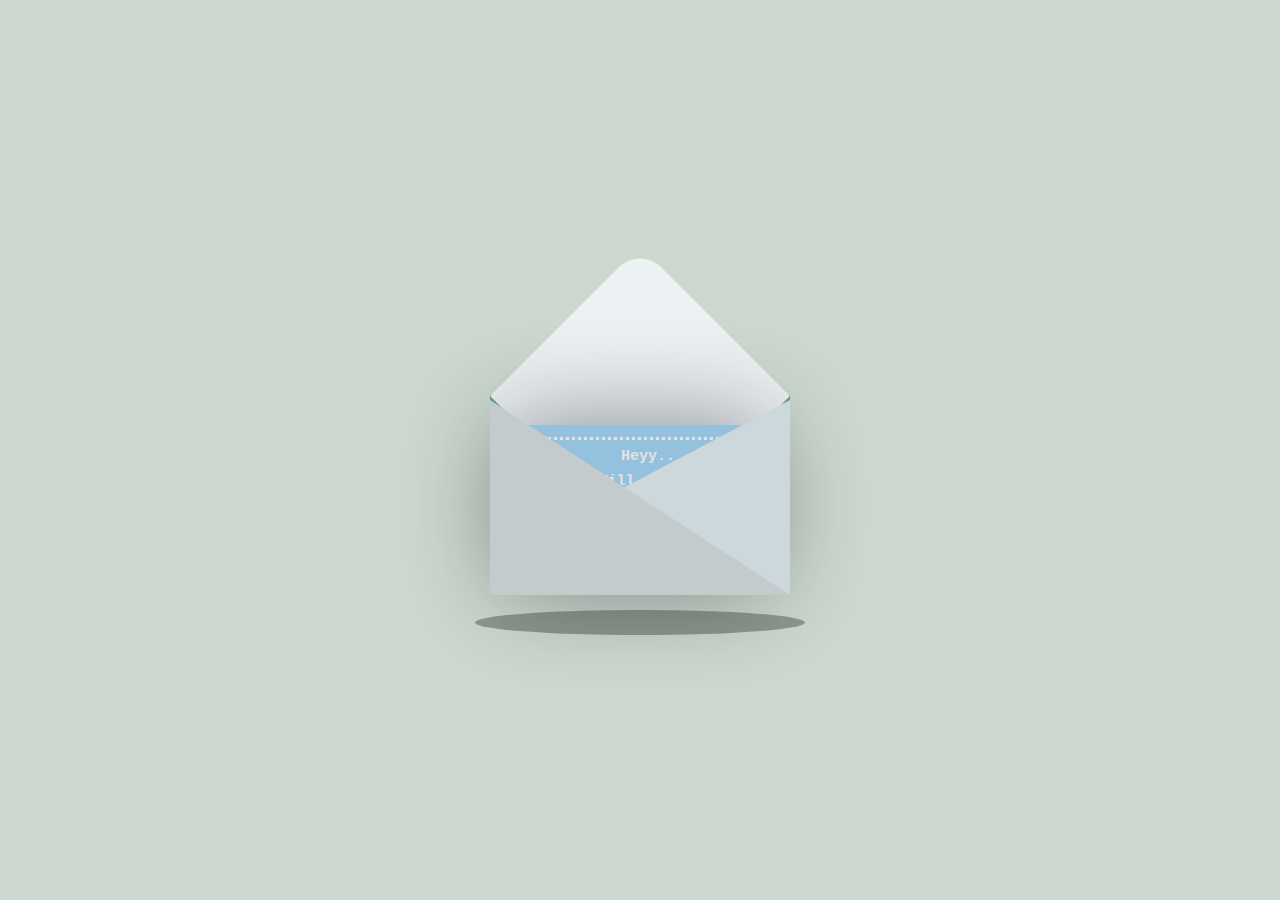
<file: index.html>
<!DOCTYPE html>
<html lang="en">
<head>
    <meta charset="UTF-8">
    <meta name="viewport" content="width=device-width, initial-scale=1.0">
    <script src="https://ajax.googleapis.com/ajax/libs/jquery/3.5.1/jquery.min.js"></script>
    <link rel="stylesheet" href="styles.css">
    <script src="main.js"></script>

    <title>Document</title>
</head>
<body>
  <div class="container">  
    <div class="valentines">
      <div class="envelope"></div>
      <div class="front"></div>
      <div class="card" onclick="redirectToNewPage()">
      <div class="text">Heyy.. </br> Will you be </br>my prom date??</div>
      <div class="heart"</div>
      </div>
      <div class="hearts">
        <div class="one"></div>
        <div class="two"></div>
        <div class="three"></div>
        <div class="four"></div>
        <div class="five"></div>
      </div>
    </div>
    </div>
    
    <div class="shadow"></div>
    </div>
</body>
</html>
</file>
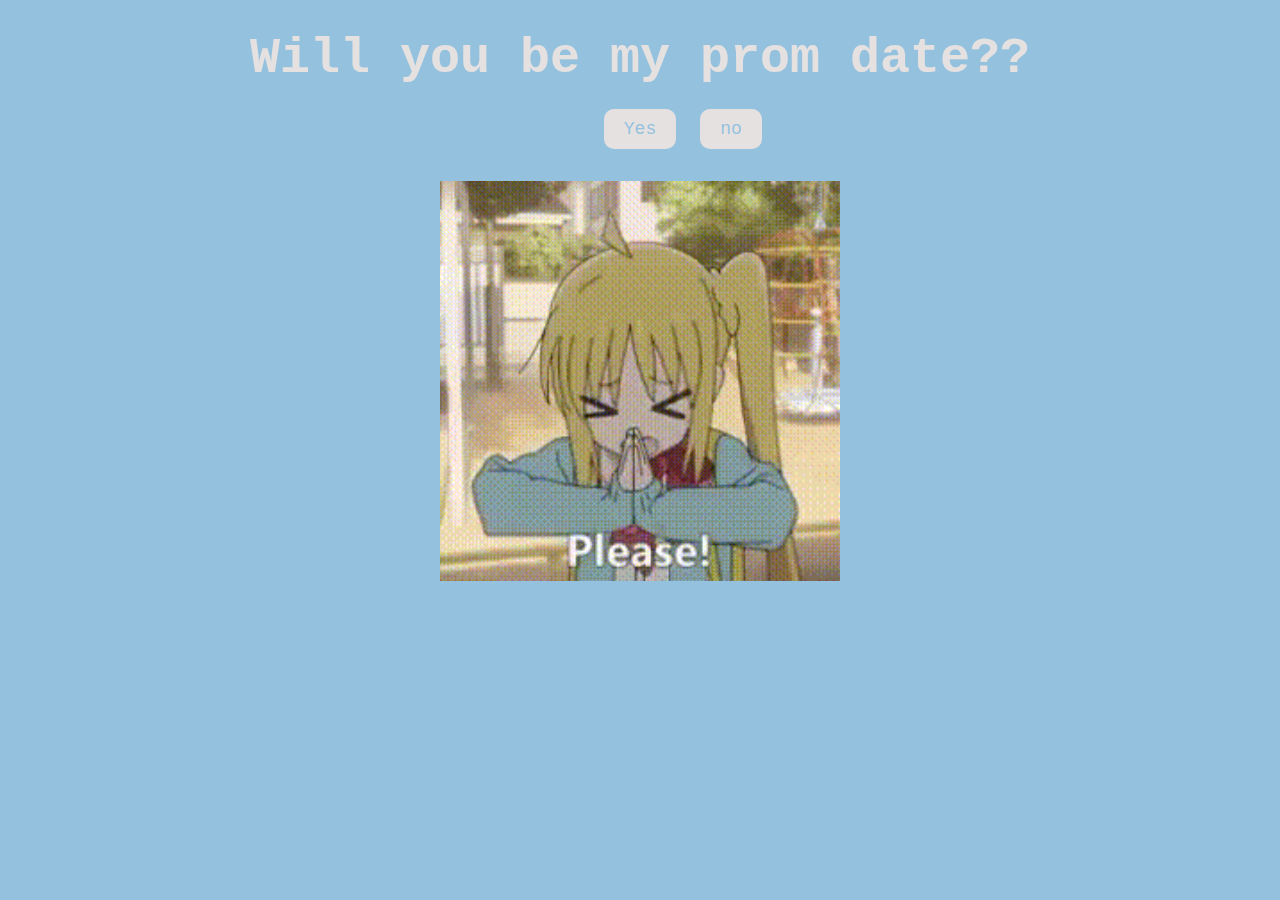
<file: card.html>
<!DOCTYPE html>
<html lang="en">

<head>
    <meta charset="UTF-8" />
    <meta name="viewport" content="width=device-width, initial-scale=1.0" />
    <title>Card</title>
    <link rel="stylesheet" href="card.css" />
</head>

<body>
    <div id="main"><b>Will you be my prom date??</b></div>
    <button class="answerButton" onclick="location.href='thankyou.html'">
        Yes
    </button>
    <button class="noButton" id="noButton">no</button>
    <br />
    <img id ="please" src="please.gif" alt="please" class="responsive" />

    <script>
        

        const noButton = document.getElementById('noButton');
    let left = 40;
    noButton.addEventListener('mouseover', function () {
        if (left == 40) {
            left = 48;
        } else {
            left = 40;
        }
        this.style.left = left + '%';
    });

    const yesButton = document.querySelector('button[onclick*="thankyou.html"]');
    
    </script>
</body>

</html>
</file>
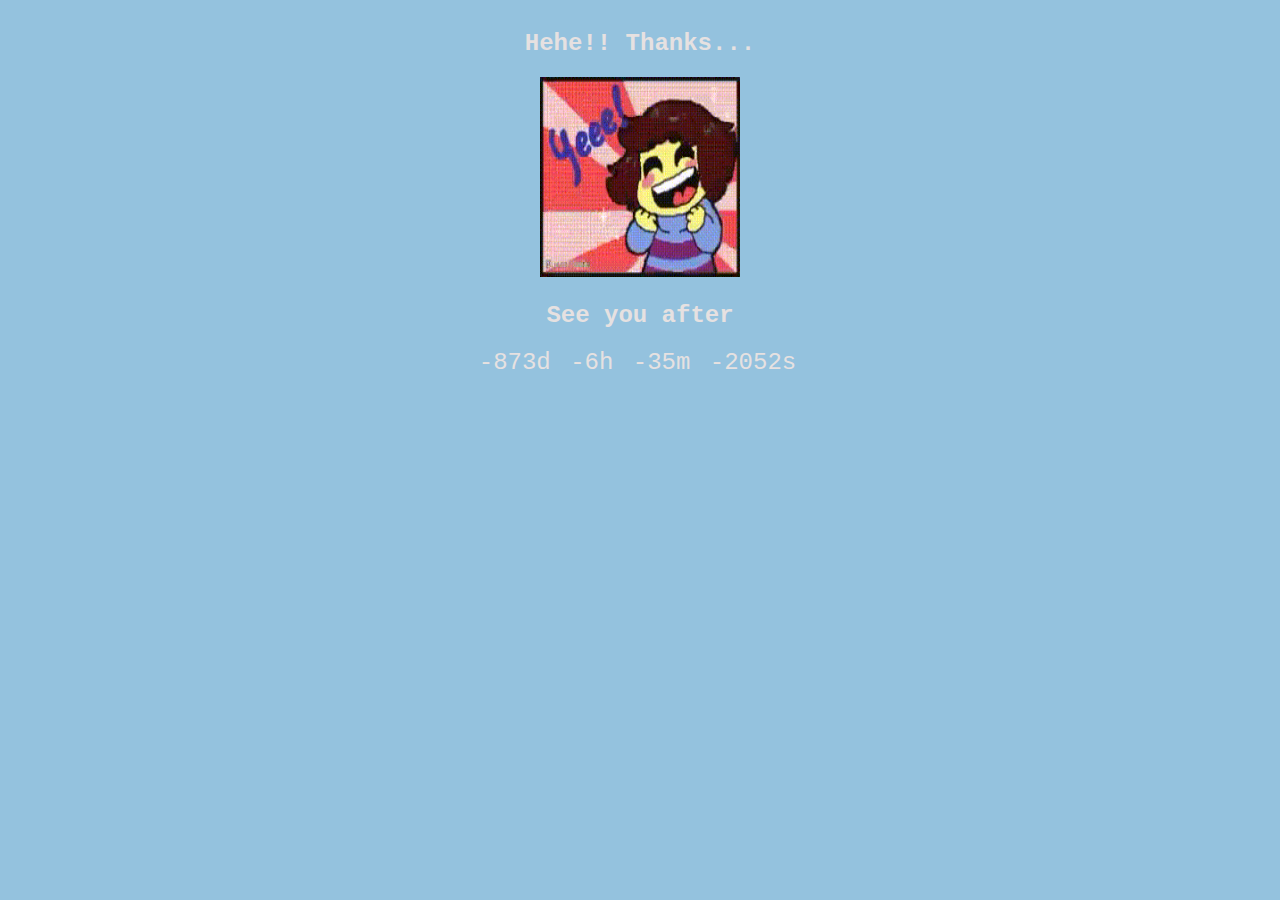
<file: thankyou.html>
<!DOCTYPE html>
<html lang="en">
  <head>
    <meta charset="UTF-8" />
    <meta name="viewport" content="width=device-width, initial-scale=1.0" />
    <title>Thank you</title>
    <link rel="stylesheet" href="thankyou.css" />
    
  </head>
  
  <body>
    <div id="thankyou"><b>Hehe!! Thanks...</b></div>

    <img id="yeee" src="yeee.gif" alt="rizzler god" class="responsive" />
    <br />
    <div id="thankyou"><b>See you after </b></div>
    <div id="countdown"></div>

    <script>
      function updateCountdown() {
        const targetDate = new Date("2024-03-06T16:00:00");
        const currentDate = new Date();
        const remainingTime = targetDate - currentDate;
        const days = Math.floor(remainingTime / (1000 * 60 * 60 * 24));
        const hours = Math.floor((remainingTime % (1000 * 60 * 60 * 24)) / (1000 * 60 * 60));
        const minutes = Math.floor((remainingTime % (1000 * 60 * 60)) / (1000 * 60));
        const seconds = Math.floor((remainingTime % (1000 * 60 * 60)) / 1000);

        const countdownElement = document.getElementById("countdown");
        countdownElement.innerHTML = `
          <div class="countdown-item">${days}d</div>
          <div class="countdown-item">${hours}h</div>
          <div class="countdown-item">${minutes}m</div>
          <div class="countdown-item">${seconds}s</div>
        `;
      }

      updateCountdown();
      setInterval(updateCountdown, 1000);
    </script>
  </body>
</html>
</file>
<file: styles.css>
body {
    display: flex;
    justify-content: center;
    align-items: center;
    height: 97vh;
    background-color: #ccd8d0;
  }
  
  .container {
    position: relative;
    cursor:pointer
  }
  
  .valentines {
    
    position: relative;
    top:50px;
    cursor: pointer;
    animation: up 3s linear infinite;
  }
  
  @keyframes up {
    0%, 100% {
      transform: translateY(0);
    }
    50% {
      transform: translateY(-30px);
    }
  }
  
  
  .envelope {
    position: relative;
    width: 300px;
    height:200px;
    background-color: #60a595;
    
  }
  
  .envelope:before {
    background-color: #ecf1f4; 
    content:"";
    position: absolute;
    width: 212px;
    height: 212px;
    transform: rotate(45deg);
    top:-105px;
    left:44px;
    border-radius:30px 0 0 0;
  }

  .envelope.open {
    transform: rotateY(-180deg);
  }
  
  .card {
    position: absolute;
    background-color: #94c2de;
    width: 270px;
    height: 170px;
    top:30px !important;
    left:15px;
    box-shadow: -5px -5px 100px rgba(0,0,0,0.4); 
    transition: transform 0.5s ease-in;
    
  }
  
  .container:hover .card {
    transform: translateY(-146px);
    transition: transform 0.7s ease-out;
  }
  
  .card:before {
    content:"";
    position: absolute;
    border:3px solid #e6e1e1;
    border-style: dotted;
    width: 240px;
    height: 140px;
    left:12px;
    top:12px;
  }
  
  .text {
    position: absolute;
    font-family: 'Courier' ;
    font-size: 15px;
    font-weight: bold;
    text-align: center;
    line-height:25px;
    top:19px;
    left: 80px;
    color: #e6e1e1;
  }

  
  .heart {
    background-color: #d62828;
    display: inline-block;
    height: 30px;
    margin: 0 10px;
    position: relative;
    top: 110px;
    left:112px;
    transform: rotate(-45deg);
    width: 30px;
  }
  
  .heart:before,
  .heart:after {
    content: "";
    background-color: #d62828;
    border-radius: 50%;
    height: 30px;
    position: absolute;
    width: 30px;
  }
  
  .heart:before {
    top: -15px;
    left: 0;
  }
  
  .heart:after {
    left: 15px;
    top: 0;
  }
    
  .front {
    position: absolute;
    border-right: 180px solid #ccd8db;
    border-top: 95px solid transparent;
    border-bottom: 100px solid transparent;
    left:120px;
    top:5px;
    width:0;
    height:0;
    z-index:10;
  }
  
  .front:before {
    position: absolute;
    content:"";
    border-left: 300px solid #c3cbcd;
    border-top: 195px solid transparent;
    left:-120px;
    top:-95px;
    width:0;
    height:0;
  }
  
  .shadow {
    position: absolute;
    width: 330px;
    height: 25px;
    border-radius:50%;
    background-color: rgba(0,0,0,0.3);
    top:265px;
    left:-15px;
    animation: scale 3s linear infinite;
    z-index:-1;
  }
  
  @keyframes scale {
    0%, 100% {
      transform: scaleX(1);
    }
    50% {
      transform: scaleX(0.85);
    }
  }
</file>
<file: card.css>
body {
    text-align: center;
    margin-top: 30px;
    font-family: "Courier";
    background-color: #94c2de;
    color: #e6e1e1;
  }
  
  img {
    height: 400px;
    width: auto;
    padding: 10px;
  }
  
  #main {
    font-size: 50px;
    margin-bottom: 10px;
  }
  .answerButton {
    padding: 10px 20px;
    font-size: 18px;
    cursor: pointer;
    margin: 10px;
    font-family: "courier";
    margin-bottom: 20px;
    background-color: #e6e1e1;
    color: #94c2de;
    border-radius: 12px;
    border: 2px solid #94c2de;
    box-shadow: 1px 1px 2px #94c2de;
    transition: 0.3s;
  }

  .noButton {
    position: absolute;
 /* left: 39%;
  top: 68%; */
  padding: 10px 20px;
    font-size: 18px;
    cursor: pointer;
    margin: 10px;
    font-family: "courier";
    margin-bottom: 20px;
    background-color: #e6e1e1;
    color: #94c2de;
    border-radius: 12px;
    border: 2px solid #94c2de;
    box-shadow: 1px 1px 2px #94c2de;
    transition: 0.3s;
  }
  
  .answerButton:hover {
    background-color: #94c2de;
    color: #e1ebff;
    border: 2px solid #768bb6;
    box-shadow: 1px 1px 2px #94c2de;
  }

  .please {
    width: 150px;
    height: 150px;
    margin-bottom: 20px;
  }
</file>
<file: thankyou.css>
body {
    text-align: center;
    margin-top: 30px;
    font-family: "Courier";
    background-color: #94c2de;
    color: #e6e1e1;
  }
  
  #thankyou {
    font-size: 24px;
    margin-bottom: 20px;
  }
  
  #yeee {
    width: 200px;
    height: 200px;
    margin-bottom: 20px;
  }
  
  .responsive {
    max-width: 100%;
    height: auto;
  }
  
  #clockdiv {
    font-family: sans-serif;
    color: #333;
    display: inline-block;
    font-weight: 100;
    text-align: center;
    font-size: 30px;
  }
  
  .smalltext {
    padding-top: 5px;
    font-size: 16px;
  }

  #countdown {
    font-size: 24px;
    color: #e6e1e1;
    margin-top: 20px;
  }
  .countdown-item {
    display: inline-block;
    margin-right: 5px;
  }
</file>
